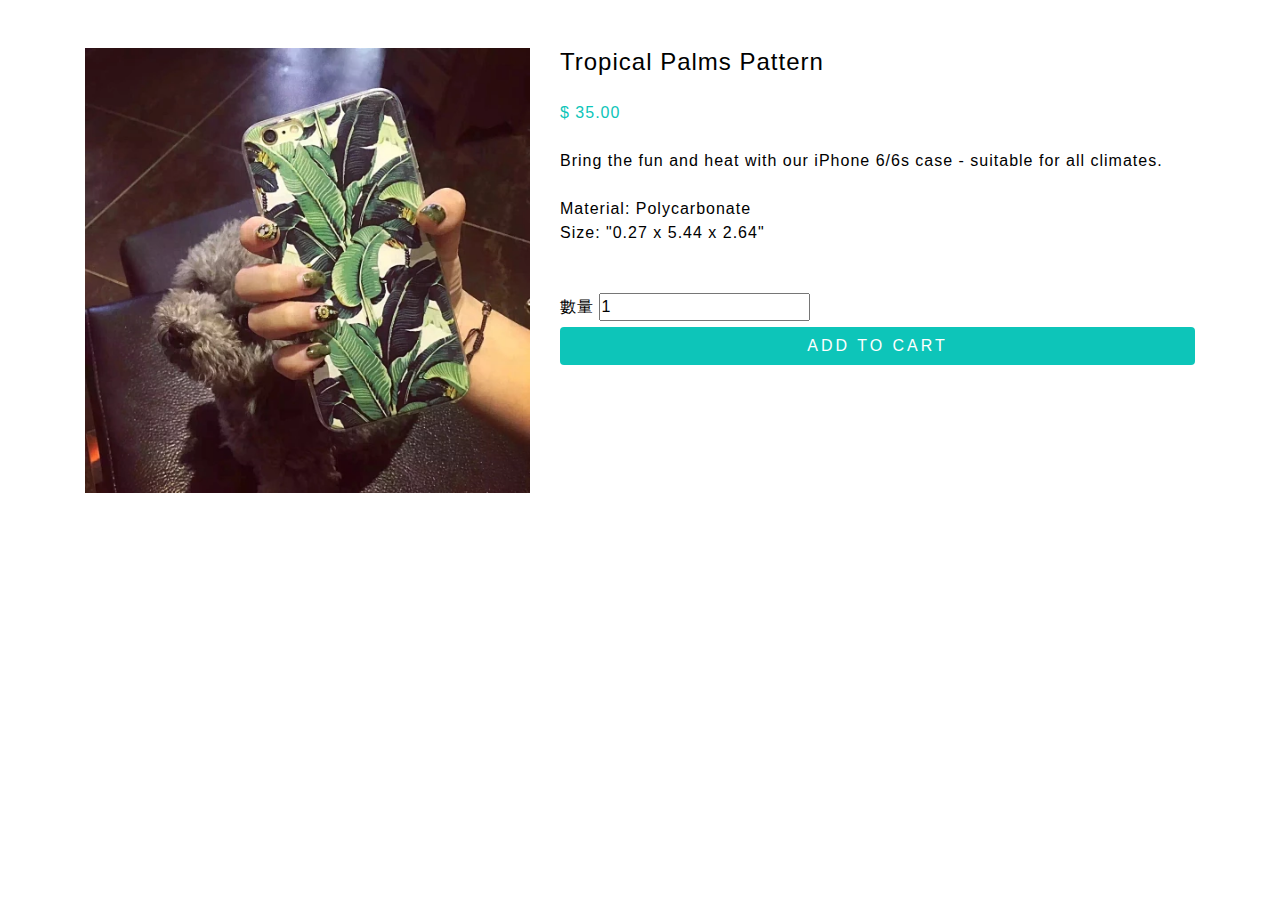
<file: shopcart_sample01.html>
<!DOCTYPE html>
<html lang="en">
<head>
    <meta charset="UTF-8">
    <title>Title</title>
    <link rel="stylesheet" href="https://maxcdn.bootstrapcdn.com/bootstrap/4.0.0/css/bootstrap.min.css"
          integrity="sha384-Gn5384xqQ1aoWXA+058RXPxPg6fy4IWvTNh0E263XmFcJlSAwiGgFAW/dAiS6JXm" crossorigin="anonymous">
    <link rel="stylesheet" href="css/style.css">
</head>
<body>
<div class="container">
    <div class="row mb-5 mt-5">
        <div class="col-md-5 ">
            <div class="productImg">
                <img class="img-fluid" src="images/2_o3leks.webp" alt="" title="">
            </div>

        </div>
        <div class="col-md-7 productInfo">
            <div class="mb-5">
                <h4 class="mb-4 pColorBlack">Tropical Palms Pattern</h4>
                <p class="mb-4 pColorGreen">$ 35.00</p>
                <p class="mb-4 pColorBlack">Bring the fun and heat with our iPhone 6/6s case - suitable for all
                    climates. </p>
                <p class="mb-4 pColorBlack">Material: Polycarbonate<br>Size: "0.27 x 5.44 x 2.64"</p>
            </div>
            <div class="inputBox">
                <label for="quantity" class="pColorBlack">數量</label>
                <input id="quantity" class="pColorBlack" type="text" value="1">
            </div>
            <a href="#" class="btn addCart ">ADD TO CART</a>
        </div>
    </div>
</div>
</body>
</html>
</file>
<file: css/style.css>
* {
    box-sizing: border-box;
    padding: 0;
    margin: 0;
    color: #fff;
    font-family: '微軟正黑體', 'Arial';
    letter-spacing: 1px;
}

.transition {
    transition: all .5s;
}

.btn:focus {
    /*取消bootstrap預設*/
    /*outline: none;*/
    box-shadow: none;
}

ol, ul, li {
    list-style: none;
}

h1 {
    font-size: 50px;
}

.aColorFFF {
    color: #fff;
}
.aColor666{
    color:#666;
}
.aColorFFF:hover {
    color: #0dc5b9;
}

.pColorGreen {
    color: #0dc5b9;
}

.pColorBlack {
    color: #000;
}
/*header*/
.positionFixed{
    position:fixed;
    /*width:100vw;*/
    /*right:20%;*/
    top:0;
    transition: 1s;
    background:#fff ;
    box-shadow: 0 1px 1px rgba(0,0,0,.25);
    z-index: 50;
    /*margin:0 auto;*/
}
/*----------section welcome----------*/
section.welcome {
    background: url("https://res.cloudinary.com/hrscywv4p/image/upload/c_limit,fl_lossy,h_1500,w_2000,f_auto,q_auto/v1/1/photo-1456086272160-b28b0645b729_jljvrz.jpg") no-repeat 50% 50% fixed;
    height: 760px;
    background-size: cover;
    position: relative;
}

.welcome:before {
    background: rgba(0, 0, 0, .39);
    content: "";
    display: block;
    height: 760px;
    left: 0;
    position: absolute;
    top: 0;
    transform: translateZ(0);
    width: 100%;
}

/*---header---*/

/*---Logo & infor---*/
p.welText {
    font-size: 20px;
}

.shopNow {
    padding: 20px 30px;
    border: 2px solid #ffffff;
    color: #fff;
    font-size: 20px;
}

.shopNow:hover {
    color: #0dc5b9;
    background-color: hsla(0, 0%, 100%, .1);
    border-color: #0dc5b9;
}

/*---decoration 下面裝飾條---*/
.decoration {
    display: flex;
    height: 25px;
    width: 100%;
    position: absolute;
    bottom: 0;
    left: 0;
}

.decorationL {
    width: 50%;
    border: 25px solid #0dc5b9;
    border-top: none;
    border-right-color: transparent;
}

.decorationR {
    width: 50%;
    border: 25px solid #0dc5b9;
    border-top: none;
    border-left-color: transparent;
}

/*----------section about----------*/
section.about {
    /*height: 60vh;*/
    background: #0dc5b9;
    padding: 80px 0;
}

/*----------section shop----------*/
section.shop {
    padding: 60px 0 20px 0;
}

.shopTitle h2 {
    color: #000;
}

.shopTitle p {
    color: #0dc5b9;
}

.productBox {
    border: 1px solid rgba(0, 0, 0, .3);
}

.productInfor > h5 {
    color: #000;
    text-align: justify;
    font-size: 18px;
}

.productInfor > span {
    display: block;
    color: #0dc5b9;
    padding: 0 0 10px 0;
    font-size: 18px;
}
.productPrice{
    color: #0dc5b9;
    font-size: 18px;
}

.productInfor > p {
    color: #666;
    font-size: 14px;
}

.quantity {
    padding-bottom: 10px;
    border-bottom: 1px solid #666;
}

.floatL > i {
    padding: 0 10px;
    text-align: right;
    color: #666;
    font-size: 20px;
}

.quantity > label {
    margin: 0;
    color: #666;
    font-size: 16px;
}

.floatL > input {
    padding:0;
    font-size: 20px;
    color: #666;
    width: 60px;
    border: none;
}

.addCart {
    width: 100%;
    background-color: #0dc5b9;
    color: #fff;
    letter-spacing: 3px;
}

.addCart:hover {
    color: #fff;
    background-color: #0d9f93;
}

.productBottomBox {
    border: none;
    background-color: #ffffff;
}

/*----------section contact----------*/
section.contact {
    background: url("../images/contactbg.webp") no-repeat 50% 50% fixed;
    background-size: cover;
    position: relative;
    padding: 50px 0;

}

.contact:before {
    background: rgba(9, 10, 12, .4);
    content: "";
    display: block;
    height: 100%;
    left: 0;
    position: absolute;
    top: 0;
    transform: translateZ(0);
    width: 100%;
}

.contactText > p, .contactText > h2 {
    position: relative;
    line-height: 36px;
}

/*----------footer----------*/
footer {
    font-size: 14px;
    letter-spacing: 2px;
    padding: 10px;
    color: #666666;
}

/*----------*/
.fixCartBtn {
    background: #0ed9cc;
    border-radius: 100px;
    cursor: pointer;
    height: 44px;
    line-height: 40px;
    overflow: hidden;
    padding: 2px 17px;
    position: fixed;
    right: 20px;
    text-align: center;
    top: 10px;
    z-index: 100;
}

.fixCartBtnBox > i {
    padding-right: 8px;
}

.fixCartBtnBox > span {
    padding-right: 5px;
}

.asideList {
    background: rgba(0, 0, 0, 0.8);
    /*background: rgb(255, 122, 96);*/
    width: 500px;
    height: 100vh;
    position: fixed;
    top: 0;
    /*right: 0;*/
    right: -500px;
    z-index: 10;
    padding-top:7rem;
}
.heightBox{
    width:100%;
    height: 500px;
    overflow: scroll;
    overflow-x:hidden;
    overflow-y:auto;
}
</file>
